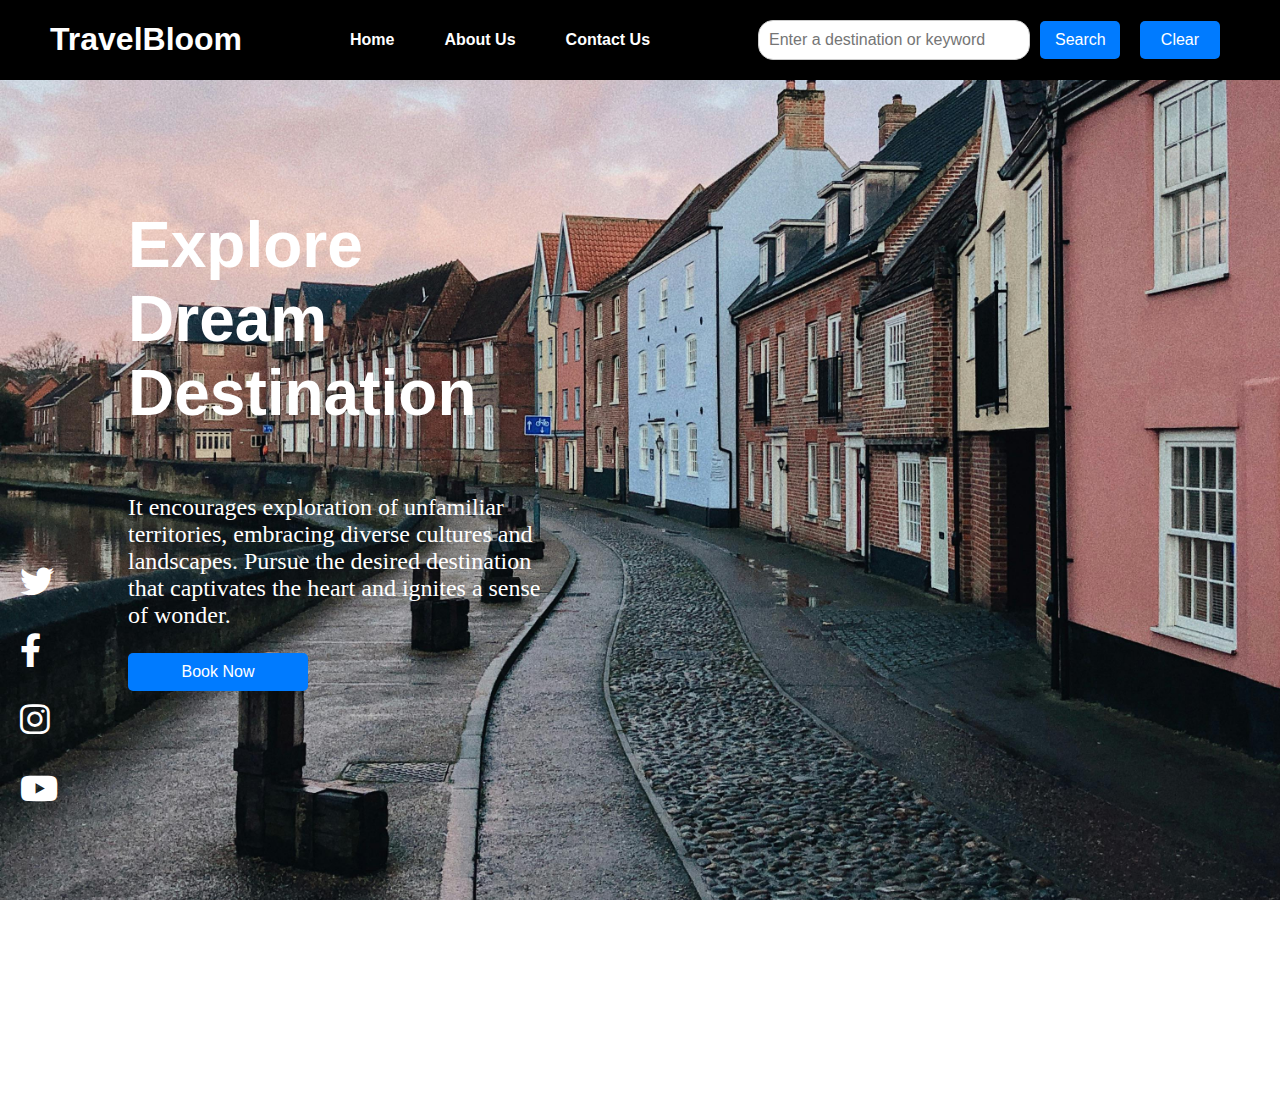
<file: index.html>
<!DOCTYPE html>
<html lang="en">
<head>
    <meta charset="UTF-8">
    <meta name="viewport" content="width=device-width, initial-scale=1.0">
    <title>TravelBloom</title>
    <link rel="stylesheet" href="https://cdnjs.cloudflare.com/ajax/libs/font-awesome/6.0.0-beta3/css/all.min.css">
    <link rel="stylesheet" href="./index.css">
</head>
<body>
    <header>
        <div class="container">
                <h1>TravelBloom</h1>
            <nav>
                <ul>
                    <li><a href="./index.html">Home</a></li>
                    <li><a href="./about.html">About Us</a></li>
                    <li><a href="./contact.html">Contact Us</a></li>
                </ul>
            </nav>
            <div class="search-bar">
                <input type="text" id="searchBar" placeholder="Enter a destination or keyword">
                <button id="searchButton">Search</button>
                <button id="clearButton">Clear</button>
            </div>
        </div>
       
    </header>
        <div class="hero" id="home">
        <div class="hero-content">
            <div class="social-icons-container">
                <div class="social-icons">
                    <a href="https://twitter.com" target="_blank"><i class="fab fa-twitter"></i></a>
                    <a href="https://facebook.com" target="_blank"><i class="fab fa-facebook-f"></i></a>
                    <a href="https://instagram.com" target="_blank"><i class="fab fa-instagram"></i></a>
                    <a href="https://youtube.com" target="_blank"><i class="fab fa-youtube"></i></a>
                </div>
            </div>
            <h1>Explore <br> Dream <br> Destination</h1>
            <p>It encourages exploration of unfamiliar territories, embracing diverse cultures and landscapes.
            Pursue the desired destination that captivates the heart and ignites a sense of wonder.</p>
            <button>Book Now</button>
        </div>
    
        <div id="resultsContainer">
        </div>
    </div>
    
    <script src="./travel_recommendations.js"></script>
</body>
</html>
</file>
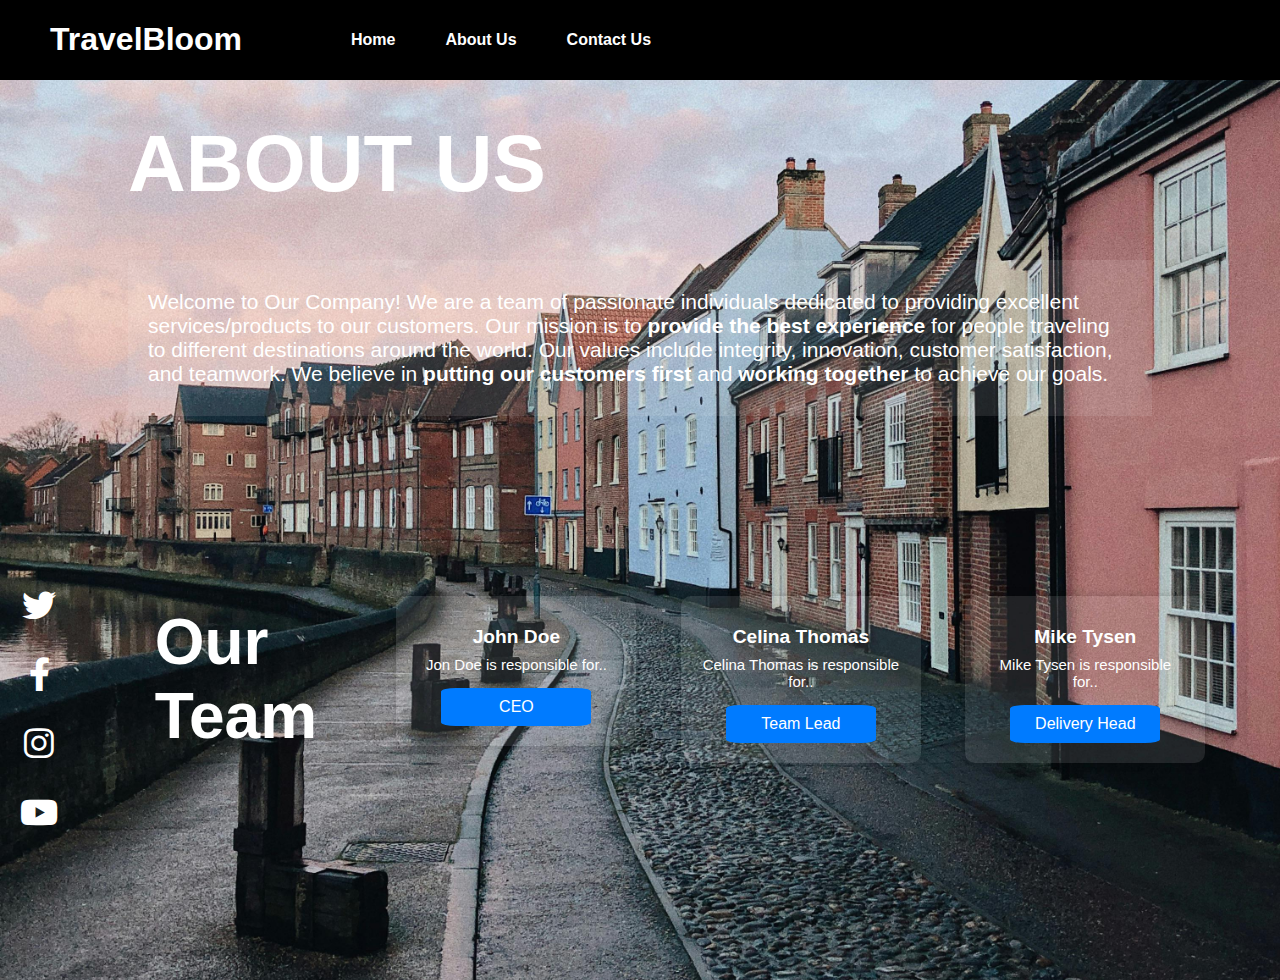
<file: about.html>
<!DOCTYPE html>
<html lang="en">
<head>
    <meta charset="UTF-8">
    <meta name="viewport" content="width=device-width, initial-scale=1.0">
    <title>TravelBloom</title>
    <link rel="stylesheet" href="https://cdnjs.cloudflare.com/ajax/libs/font-awesome/6.0.0-beta3/css/all.min.css">
    <link rel="stylesheet" href="./about.css">
</head>
<body>
        <header>
        <div class="container">
                <h1>TravelBloom</h1>
            <nav>
                <ul>
                    <li><a href="./index.html">Home</a></li>
                    <li><a href="./about.html">About Us</a></li>
                    <li><a href="./contact.html">Contact Us</a></li>
                </ul>
            </nav>
            <div></div>
        </div>
       
    </header>

    <!-- Home Page -->
    <div class="hero">
        <div class="social-icons-container">
            <div class="social-icons">
                <a href="https://twitter.com" target="_blank"><i class="fab fa-twitter"></i></a>
                <a href="https://facebook.com" target="_blank"><i class="fab fa-facebook-f"></i></a>
                <a href="https://instagram.com" target="_blank"><i class="fab fa-instagram"></i></a>
                <a href="https://youtube.com" target="_blank"><i class="fab fa-youtube"></i></a>
            </div>
        </div>
       
        <!-- About Us Page -->
        <div class="about">
            <h1>ABOUT US</h1>
            <p>Welcome to Our Company! We are a team of passionate individuals dedicated to providing excellent services/products to our customers.
            Our mission is to <b>provide the best experience</b> for people traveling to different destinations around the world.
            Our values include integrity, innovation, customer satisfaction, and teamwork.
            We believe in <b>putting our customers first</b> and <b>working together</b> to achieve our goals.</p>
        </div>
    
        <!-- Our Team -->
        <div class="team">
            <h2>Our <br> Team</h2>
            <div class="team-content-box">
                <div class="team-member">
                    <h3>John Doe</h3>
                    <p>Jon Doe is responsible for..</p>
                    <button>CEO</button>
                </div>
                <div class="team-member">
                    <h3>Celina Thomas</h3>
                    <p>Celina Thomas is responsible for..</p>
                    <button>Team Lead</button>
                </div>
                <div class="team-member">
                    <h3>Mike Tysen</h3>
                    <p>Mike Tysen is responsible for..</p>
                    <button>Delivery Head</button>
                </div>
            </div>
        </div>
    </div>
</body>
</html>
</file>
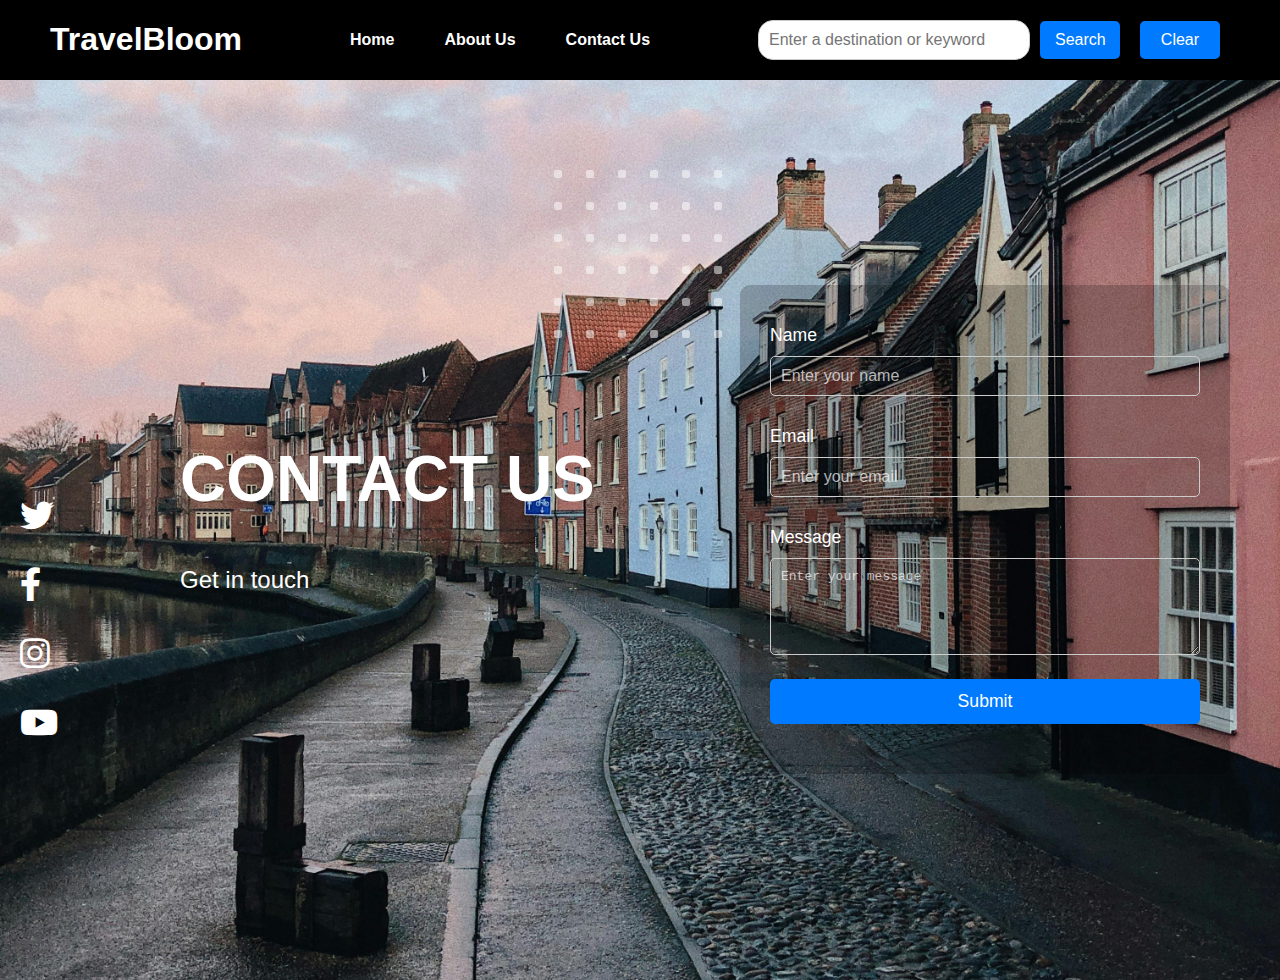
<file: contact.html>
<!DOCTYPE html>
<html lang="en">
<head>
    <meta charset="UTF-8">
    <meta name="viewport" content="width=device-width, initial-scale=1.0">
    <title>Contact Us - TravelBloom</title>
    <link rel="stylesheet" href="https://cdnjs.cloudflare.com/ajax/libs/font-awesome/6.0.0-beta3/css/all.min.css">
    <link rel="stylesheet" href="./contact.css">
</head>
<body>
    <header>
        <div class="container">
            <h1>TravelBloom</h1>
            <nav>
                <ul>
                    <li><a href="./index.html">Home</a></li>
                    <li><a href="./about.html">About Us</a></li>
                    <li><a href="./contact.html">Contact Us</a></li>
                </ul>
            </nav>
            <div class="search-bar">
                <input type="text" placeholder="Enter a destination or keyword">
                <button>Search</button>
                <button>Clear</button>
            </div>
        </div>
    </header>

    <div class="contact-hero">
        <div class="rectangle-dots">
            <!-- 6x6 grid of dots -->
            <div class="dot"></div>
            <div class="dot"></div>
            <div class="dot"></div>
            <div class="dot"></div>
            <div class="dot"></div>
            <div class="dot"></div>
            <div class="dot"></div>
            <div class="dot"></div>
            <div class="dot"></div>
            <div class="dot"></div>
            <div class="dot"></div>
            <div class="dot"></div>
            <div class="dot"></div>
            <div class="dot"></div>
            <div class="dot"></div>
            <div class="dot"></div>
            <div class="dot"></div>
            <div class="dot"></div>
            <div class="dot"></div>
            <div class="dot"></div>
            <div class="dot"></div>
            <div class="dot"></div>
            <div class="dot"></div>
            <div class="dot"></div>
            <div class="dot"></div>
            <div class="dot"></div>
            <div class="dot"></div>
            <div class="dot"></div>
            <div class="dot"></div>
            <div class="dot"></div>
            <div class="dot"></div>
            <div class="dot"></div>
            <div class="dot"></div>
            <div class="dot"></div>
            <div class="dot"></div>
            <div class="dot"></div>
        </div>

        <div class="social-icons-container">
            <div class="social-icons">
                <a href="https://twitter.com" target="_blank"><i class="fab fa-twitter"></i></a>
                <a href="https://facebook.com" target="_blank"><i class="fab fa-facebook-f"></i></a>
                <a href="https://instagram.com" target="_blank"><i class="fab fa-instagram"></i></a>
                <a href="https://youtube.com" target="_blank"><i class="fab fa-youtube"></i></a>
            </div>
        </div>

        <div class="contact-content">
            <div class="contact-info">
                <h1>CONTACT US</h1>
                <p>Get in touch</p>
            </div>

            <div class="contact-form">
                <form action="#" method="post">
                    <label for="name">Name</label>
                    <input type="text" id="name" name="name" placeholder="Enter your name" required>

                    <label for="email">Email</label>
                    <input type="email" id="email" name="email" placeholder="Enter your email" required>

                    <label for="message">Message</label>
                    <textarea id="message" name="message" rows="5" placeholder="Enter your message" required></textarea>

                    <input type="submit" value="Submit">
                </form>
            </div>
        </div>
    </div>
</body>
</html>
</file>
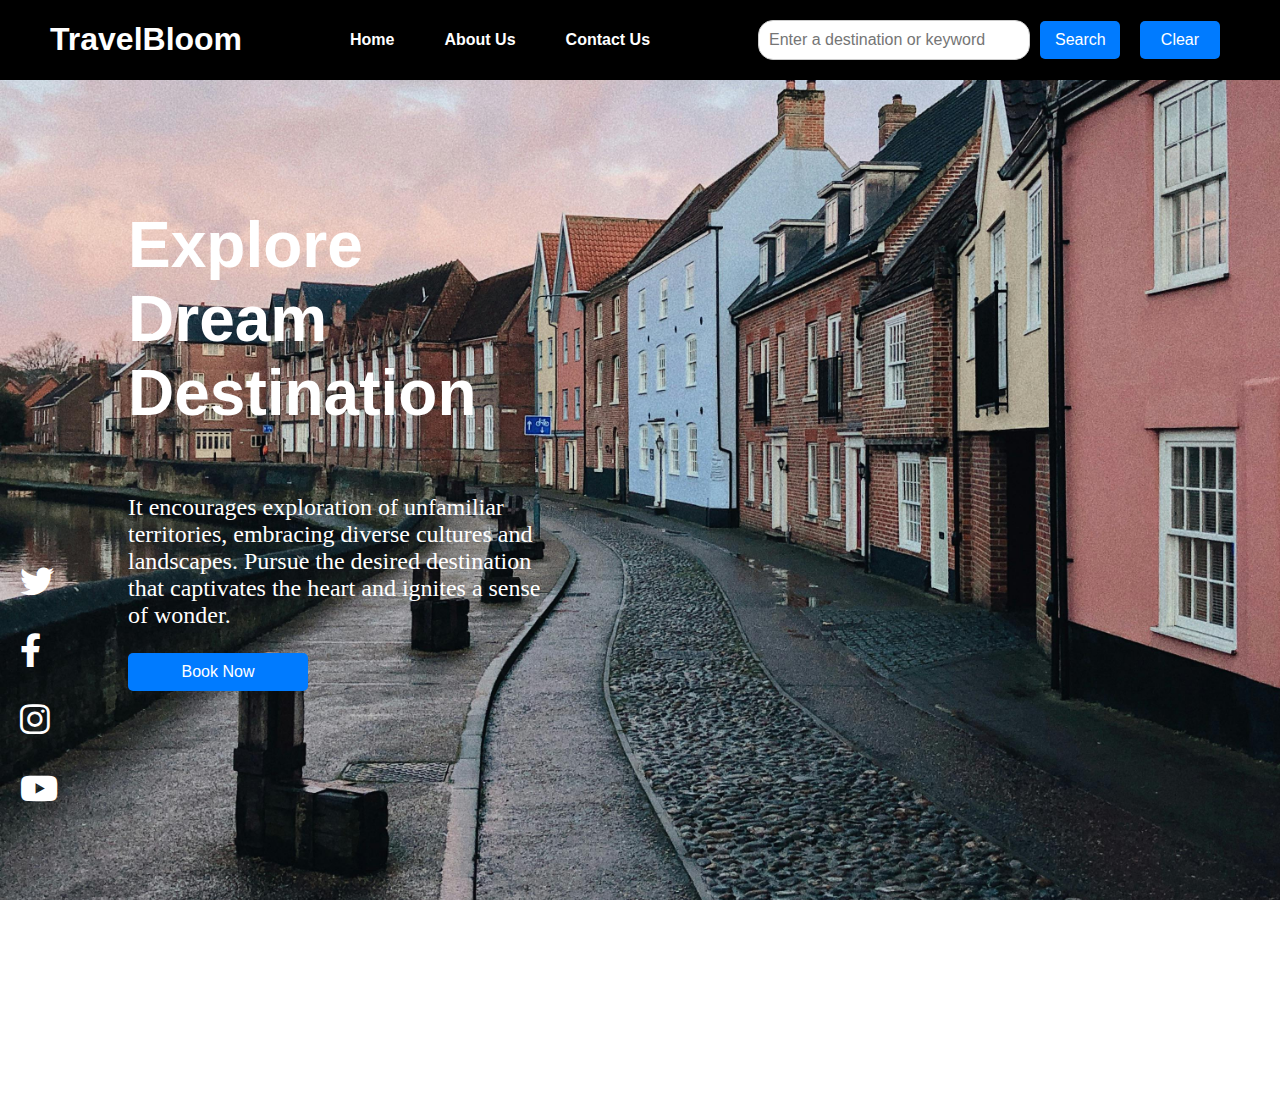
<file: travel_recommendations.html>
<!DOCTYPE html>
<html lang="en">
<head>
    <meta charset="UTF-8">
    <meta name="viewport" content="width=device-width, initial-scale=1.0">
    <title>TravelBloom</title>
    <link rel="stylesheet" href="https://cdnjs.cloudflare.com/ajax/libs/font-awesome/6.0.0-beta3/css/all.min.css">
    <link rel="stylesheet" href="./travel_recommendations.css">
</head>
<body>
    <header>
        <div class="container">
                <h1>TravelBloom</h1>
            <nav>
                <ul>
                    <li><a href="./travel_recommendations.html">Home</a></li>
                    <li><a href="./about.html">About Us</a></li>
                    <li><a href="./contact.html">Contact Us</a></li>
                </ul>
            </nav>
            <div class="search-bar">
                <input type="text" id="searchBar" placeholder="Enter a destination or keyword">
                <button id="searchButton">Search</button>
                <button id="clearButton">Clear</button>
            </div>
        </div>
       
    </header>
        <div class="hero" id="home">
        <div class="hero-content">
            <div class="social-icons-container">
                <div class="social-icons">
                    <a href="https://twitter.com" target="_blank"><i class="fab fa-twitter"></i></a>
                    <a href="https://facebook.com" target="_blank"><i class="fab fa-facebook-f"></i></a>
                    <a href="https://instagram.com" target="_blank"><i class="fab fa-instagram"></i></a>
                    <a href="https://youtube.com" target="_blank"><i class="fab fa-youtube"></i></a>
                </div>
            </div>
            <h1>Explore <br> Dream <br> Destination</h1>
            <p>It encourages exploration of unfamiliar territories, embracing diverse cultures and landscapes.
            Pursue the desired destination that captivates the heart and ignites a sense of wonder.</p>
            <button>Book Now</button>
        </div>
    
        <div id="resultsContainer">
        </div>
    </div>
    
    <script src="./travel_recommendations.js"></script>
</body>
</html>
</file>
<file: index.css>
body {
    font-family: Arial, sans-serif;
    margin: 0;
    padding: 0;
    background-image: url('assets/pexels-lina-2253916.jpg');
    background-attachment: fixed;
    background-size: cover;
    background-position: center;
}

header {
    color: #fff;
    text-align: center;
    text-decoration: none; 

}

.container {
    display: flex;
    justify-content: space-between;
    align-items: center;
    background-color: #000000;
    padding: 0 50px;
    text-decoration: none;

    
}

.container h1 {
    color: #fff;
    text-decoration: none;
}

.search-bar {
    display: flex;
    justify-content: center;
    align-items: center;
}

.search-bar input {
    padding: 10px;
    border: 1px solid #ccc;
    border-radius: 15px;
    font-size: 16px;
    width: 250px;
}

.search-bar button {
    background-color: #007bff;
    color: #fff;
    width: 80px;
    padding: 10px 15px;
    border: none;
    border-radius: 5px;
    font-size: 16px;
    margin:0 10px;
}

.search-bar button:hover {
    background-color: #0056b3;
}

nav ul {
    list-style: none;
    padding: 0;
    margin: 0;
    display: flex;
}

nav li {
    margin-right: 20px;
    font-weight: bold;
    margin: 0 25px;
}

nav a {
    color: #fff;
    text-decoration: none;
}

.hero {
    display: flex;
    justify-content: space-between;
    align-items: flex-start;
    height: 100vh;
    color: white;
    text-align: start;
    position: relative;
    padding-top: 10%;
    padding-left: 10%;
}

.hero h1 {
    font-size: 4em;
    margin: 0;
}

.hero p {
    font-size: 1.5em;
    width: 420px;
    font-family: ChelaOne;
    padding-top: 40px;
}

.hero button {
    background-color: #007bff;
    color: #fff;
    width: 180px;
    padding: 10px 15px;
    border: none;
    border-radius: 5px;
    font-size: 16px;
}

.social-icons-container {
    position: absolute;
    top: 59%;
    left: 20px;
    transform: translateY(-50%);
}

.social-icons {
    display: flex;
    flex-direction: column;
}

.social-icons a {
    color: white;
    font-size: 34px;
    margin: 15px 0;
    text-decoration: none;
    transition: color 0.3s;
}

.social-icons a:hover {
    color: #ddd;
}

#resultsContainer {
    border-radius: 10px;
    overflow-y: auto;
    margin-right: 5%;
    margin-top: -10%;
}

.result-card {
    background-color: white;
    border-radius: 10px;
    margin: 15px 20px;
    text-align: left;
    transition: transform 0.3s, box-shadow 0.3s;
}

.result-card:hover {
    transform: translateY(-5px);
    box-shadow: 0 8px 16px rgba(0, 0, 0, 0.2);
}

.result-card img {
    width: 100%;
    height: 180px;
    object-fit: cover;
}

.result-card h3 {
    font-size: 1.5em;
    color: #333;
    padding-left: 10px;
}

.result-card p {
    color: #666;
    font-size: 1em;
    line-height: 1.5em;
    margin-top: -50px;
    padding-left: 10px;
    padding-bottom: 10px;
}

.result-card button {
    width: 80px;
    margin:0 0 10px 10px;
}
</file>
<file: about.css>
body {
    font-family: Arial, sans-serif;
    margin: 0;
    padding: 0;
}


.container {
    display: flex;
    justify-content: space-between;
    align-items: center;
    background-color: #000000;
    padding: 0 50px;
}

.container h1 {
    color: #fff;
}

.search-bar {
    display: flex;
    justify-content: center;
    align-items: center;
}

.search-bar input {
    padding: 10px;
    border: 1px solid #ccc;
    border-radius: 15px;
    font-size: 16px;
    width: 250px;
}

.search-bar button {
    background-color: #007bff;
    color: #fff;
    width: 80px;
    padding: 10px 15px;
    border: none;
    border-radius: 5px;
    font-size: 16px;
    margin:0 10px;
}

.search-bar button:hover {
    background-color: #0056b3;
}

nav ul {
    list-style: none;
    padding: 0;
    margin-right: 470px;
    display: flex;
}

nav li {
    margin-right: 20px;
    font-weight: bold;
    margin: 0 25px;
}

nav a {
    color: #fff;
    text-decoration: none;
}

.hero {
    background-image: url('assets/pexels-lina-2253916.jpg');
    background-size: cover;
    background-position: center;
    height: 100vh;
    color: white;
    text-align: center;
    /* padding-top: 20%; */
    position: relative;
}

.hero h1 {
    font-size: 4em;
    margin: 0;
}

.hero p {
    font-size: 1.5em;
}

.social-icons-container {
    position: absolute;
    top: 70%;
    left: 20px;
    transform: translateY(-50%);
}

.social-icons {
    display: flex;
    flex-direction: column;
}

.social-icons a {
    color: white;
    font-size: 34px;
    margin: 15px 0;
    text-decoration: none;
    transition: color 0.3s;
}

.social-icons a:hover {
    color: #ddd;
}

.about {
    text-align: start;
    padding: 3% 10%;
    margin-bottom: 50px;
    font-size: 20px;
}

.about p {
    width: auto;
    height: auto;
    background-color: rgba(255, 255, 255, 0.1);
    padding: 30px 20px;
    font-size: 21px;
    word-wrap: break-word;
    margin-top: 50px;
}

.team {
    display: flex;
    padding-left: 150px;
    /* text-align: start; */
    justify-content: space-around;
    align-items: center;
}

.team h2 {
    font-size: 4em;
    word-wrap: break-word;
    text-align: start;
}

.team-content-box {
    padding: 50px;
    border-radius: 10px;
}

.team-member {
    display: inline-block;
    width: 200px;
    padding: 20px;
    margin: 20px;
    background-color: rgba(255, 255, 255, 0.1);
    color: white;
    border-radius: 10px;
    box-shadow: 0 0 10px rgba(0, 0, 0, 0.2);
    text-align: center;
    vertical-align: top;
}

.team-member h3 {
    margin: 10px 0 5px 0;
    font-size: 1.2em;
}

.team-member p {
    margin-top: 8px;
    font-size: 15px;
}

.team-member button {
    background-color: #007bff;
    color: #fff;
    padding: 10px 15px;
    border: none;
    border-radius: 10%;
    font-size: 16px;
    width: 150px;
}
</file>
<file: contact.css>
body, html {
    margin: 0;
    padding: 0;
    height: 100%;
    font-family: Arial, sans-serif;
}

.container {
    display: flex;
    justify-content: space-between;
    align-items: center;
    padding: 0 50px;
    background-color: #000000;
    text-decoration: none;
}

.container h1 {
    color: #fff;
    text-decoration: none;
}

.search-bar {
    display: flex;
    justify-content: center;
    align-items: center;
}

.search-bar input {
    padding: 10px;
    border: 1px solid #ccc;
    border-radius: 15px;
    font-size: 16px;
    width: 250px;
}

.search-bar button {
    background-color: #007bff;
    color: #fff;
    width: 80px;
    padding: 10px 15px;
    border: none;
    border-radius: 5px;
    font-size: 16px;
    margin: 0 10px;
}

.search-bar button:hover {
    background-color: #0056b3;
}

nav ul {
    list-style: none;
    padding: 0;
    margin: 0;
    display: flex;
}

nav li {
    margin-right: 20px;
    font-weight: bold;
    margin: 0 25px;
}

nav a {
    color: #fff;
    text-decoration: none;
}

.contact-hero {
    background-image: url('assets/pexels-lina-2253916.jpg');
    background-size: cover;
    background-position: center;
    height: 100vh;
    position: relative;
    color: white;
}

.rectangle-dots {
    position: absolute;
    top: 10%;
    left: 50%;
    transform: translateX(-50%);
    display: grid;
    grid-template-columns: repeat(6, 12px);
    grid-template-rows: repeat(6, 12px);
    gap: 20px;
}

.rectangle-dots .dot {
    width: 8px;
    height: 8px;
    background-color: rgba(255, 255, 255, 0.5);
    border-radius: 2px;
}

.social-icons-container {
    position: absolute;
    top: 60%;
    left: 20px;
    transform: translateY(-50%);
}

.social-icons {
    display: flex;
    flex-direction: column;
}

.social-icons a {
    color: white;
    font-size: 34px;
    margin: 15px 0;
    text-decoration: none;
    transition: color 0.3s;
}

.social-icons a:hover {
    color: #ddd;
}

.contact-content {
    display: flex;
    justify-content: space-between;
    align-items: center;
    height: 100%;
    padding: 0 50px;
}

.contact-info {
    flex: 1;
    padding-right: 50px;
    padding-left: 80px;
    margin-left: 50px
}

.contact-info h1 {
    font-size: 4em;
    margin: 0;
    font-weight: bold;
}

.contact-info p {
    font-size: 1.5em;
    margin-top: 50px;
}

.contact-form {
    flex: 1;
    background-color: rgba(0, 0, 0, 0.2);
    padding: 30px;
    border-radius: 10px;
    width: 350px;
    margin-left: 80px;
}

.contact-form label {
    display: block;
    margin-bottom: 5px;
    font-size: 1.1em;
    margin:10px 0;
}

.contact-form input,
.contact-form textarea {
    width: 100%;
    padding: 10px;
    margin-bottom: 20px;
    border: 1px solid #ccc;
    border-radius: 5px;
    background-color: transparent;
    color: white;
    font-size: 1em;
    box-sizing: border-box;
}

.contact-form input::placeholder,
.contact-form textarea::placeholder {
    color: rgba(255, 255, 255, 0.7);
}

.contact-form input[type="submit"] {
    background-color: #007bff;
    color: white;
    cursor: pointer;
    font-size: 1.1em;
    padding: 12px;
    border: none;
}

.contact-form input[type="submit"]:hover {
    background-color: #0056b3;
}
</file>
<file: travel_recommendations.css>
body {
    font-family: Arial, sans-serif;
    margin: 0;
    padding: 0;
    background-image: url('assets/pexels-lina-2253916.jpg');
    background-attachment: fixed;
    background-size: cover;
    background-position: center;
}

header {
    color: #fff;
    text-align: center;
    text-decoration: none; 

}

.container {
    display: flex;
    justify-content: space-between;
    align-items: center;
    background-color: #000000;
    padding: 0 50px;
    text-decoration: none;

    
}

.container h1 {
    color: #fff;
    text-decoration: none;
}

.search-bar {
    display: flex;
    justify-content: center;
    align-items: center;
}

.search-bar input {
    padding: 10px;
    border: 1px solid #ccc;
    border-radius: 15px;
    font-size: 16px;
    width: 250px;
}

.search-bar button {
    background-color: #007bff;
    color: #fff;
    width: 80px;
    padding: 10px 15px;
    border: none;
    border-radius: 5px;
    font-size: 16px;
    margin:0 10px;
}

.search-bar button:hover {
    background-color: #0056b3;
}

nav ul {
    list-style: none;
    padding: 0;
    margin: 0;
    display: flex;
}

nav li {
    margin-right: 20px;
    font-weight: bold;
    margin: 0 25px;
}

nav a {
    color: #fff;
    text-decoration: none;
}

.hero {
    display: flex;
    justify-content: space-between;
    align-items: flex-start;
    height: 100vh;
    color: white;
    text-align: start;
    position: relative;
    padding-top: 10%;
    padding-left: 10%;
}

.hero h1 {
    font-size: 4em;
    margin: 0;
}

.hero p {
    font-size: 1.5em;
    width: 420px;
    font-family: ChelaOne;
    padding-top: 40px;
}

.hero button {
    background-color: #007bff;
    color: #fff;
    width: 180px;
    padding: 10px 15px;
    border: none;
    border-radius: 5px;
    font-size: 16px;
}

.social-icons-container {
    position: absolute;
    top: 59%;
    left: 20px;
    transform: translateY(-50%);
}

.social-icons {
    display: flex;
    flex-direction: column;
}

.social-icons a {
    color: white;
    font-size: 34px;
    margin: 15px 0;
    text-decoration: none;
    transition: color 0.3s;
}

.social-icons a:hover {
    color: #ddd;
}

#resultsContainer {
    border-radius: 10px;
    overflow-y: auto;
    margin-right: 5%;
    margin-top: -10%;
}

.result-card {
    background-color: white;
    border-radius: 10px;
    margin: 15px 20px;
    text-align: left;
    transition: transform 0.3s, box-shadow 0.3s;
}

.result-card:hover {
    transform: translateY(-5px);
    box-shadow: 0 8px 16px rgba(0, 0, 0, 0.2);
}

.result-card img {
    width: 100%;
    height: 180px;
    object-fit: cover;
}

.result-card h3 {
    font-size: 1.5em;
    color: #333;
    padding-left: 10px;
}

.result-card p {
    color: #666;
    font-size: 1em;
    line-height: 1.5em;
    margin-top: -50px;
    padding-left: 10px;
    padding-bottom: 10px;
}

.result-card button {
    width: 80px;
    margin:0 0 10px 10px;
}
</file>
